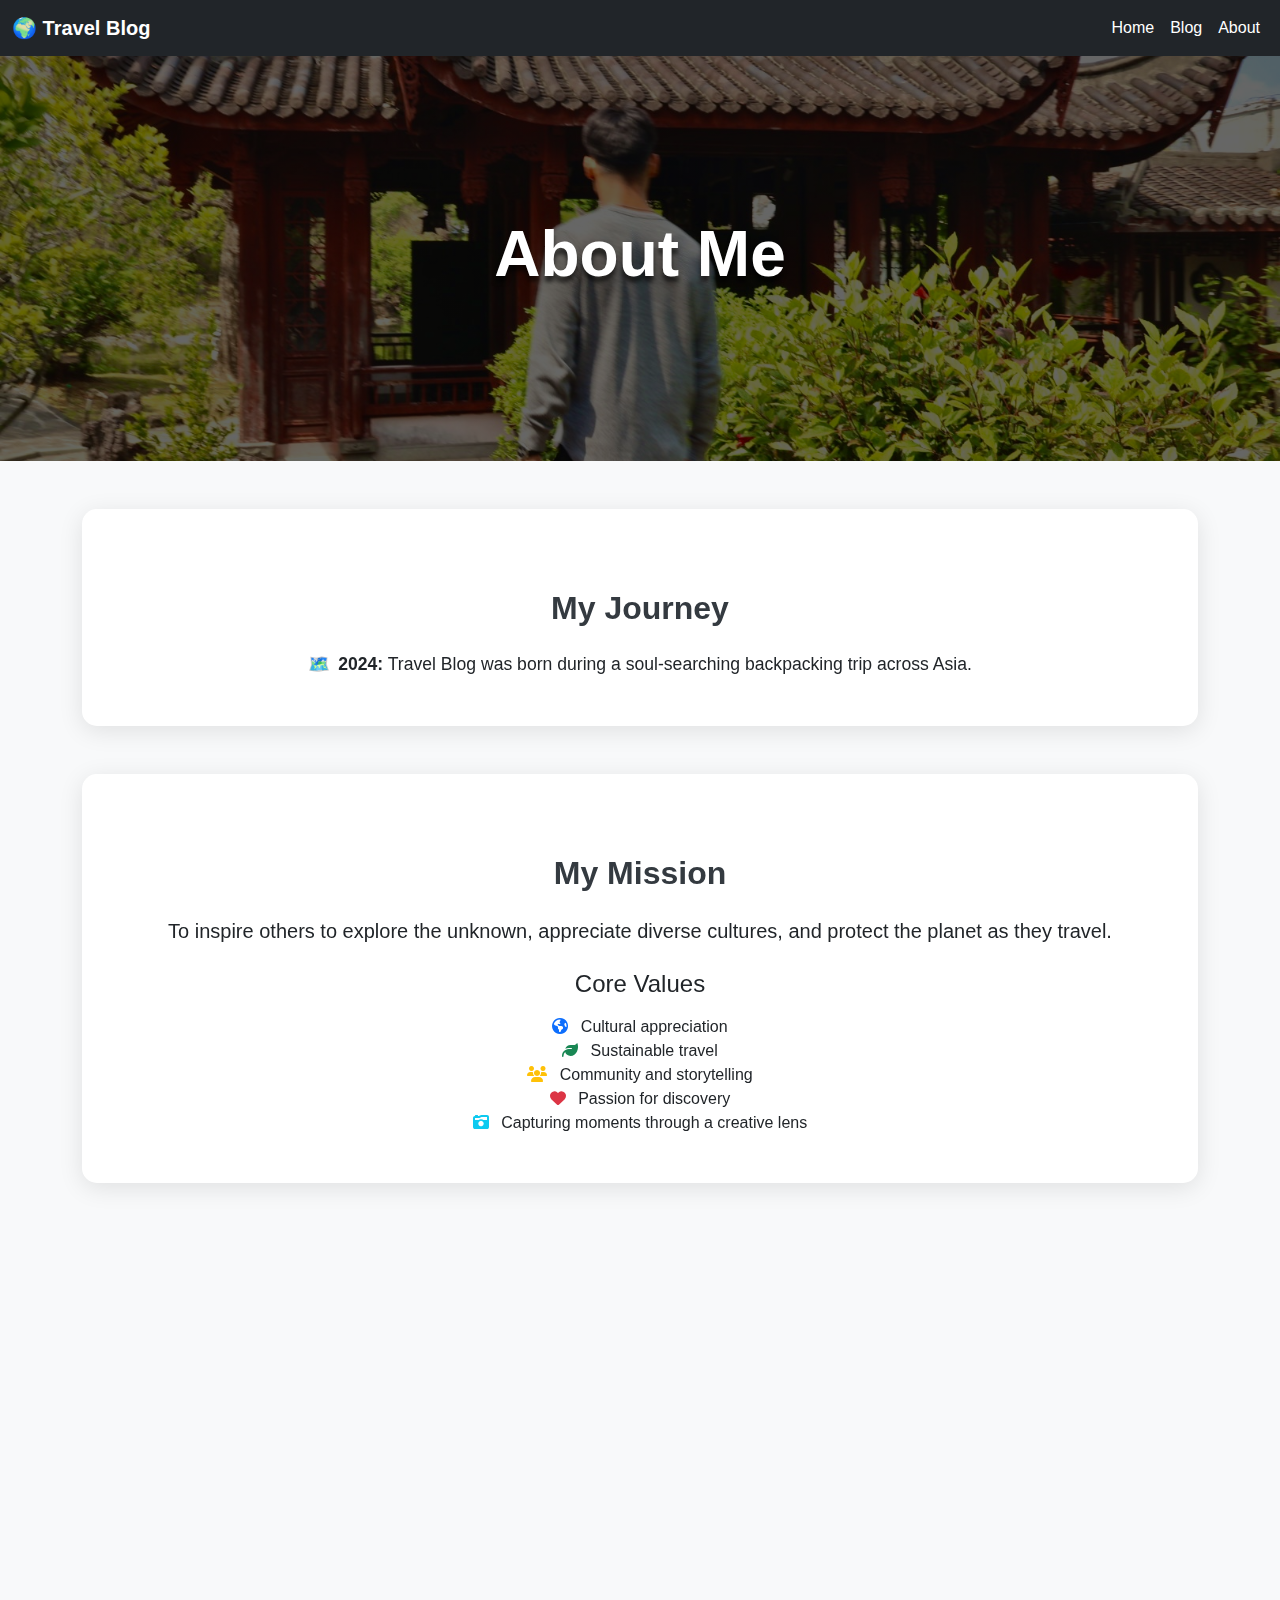
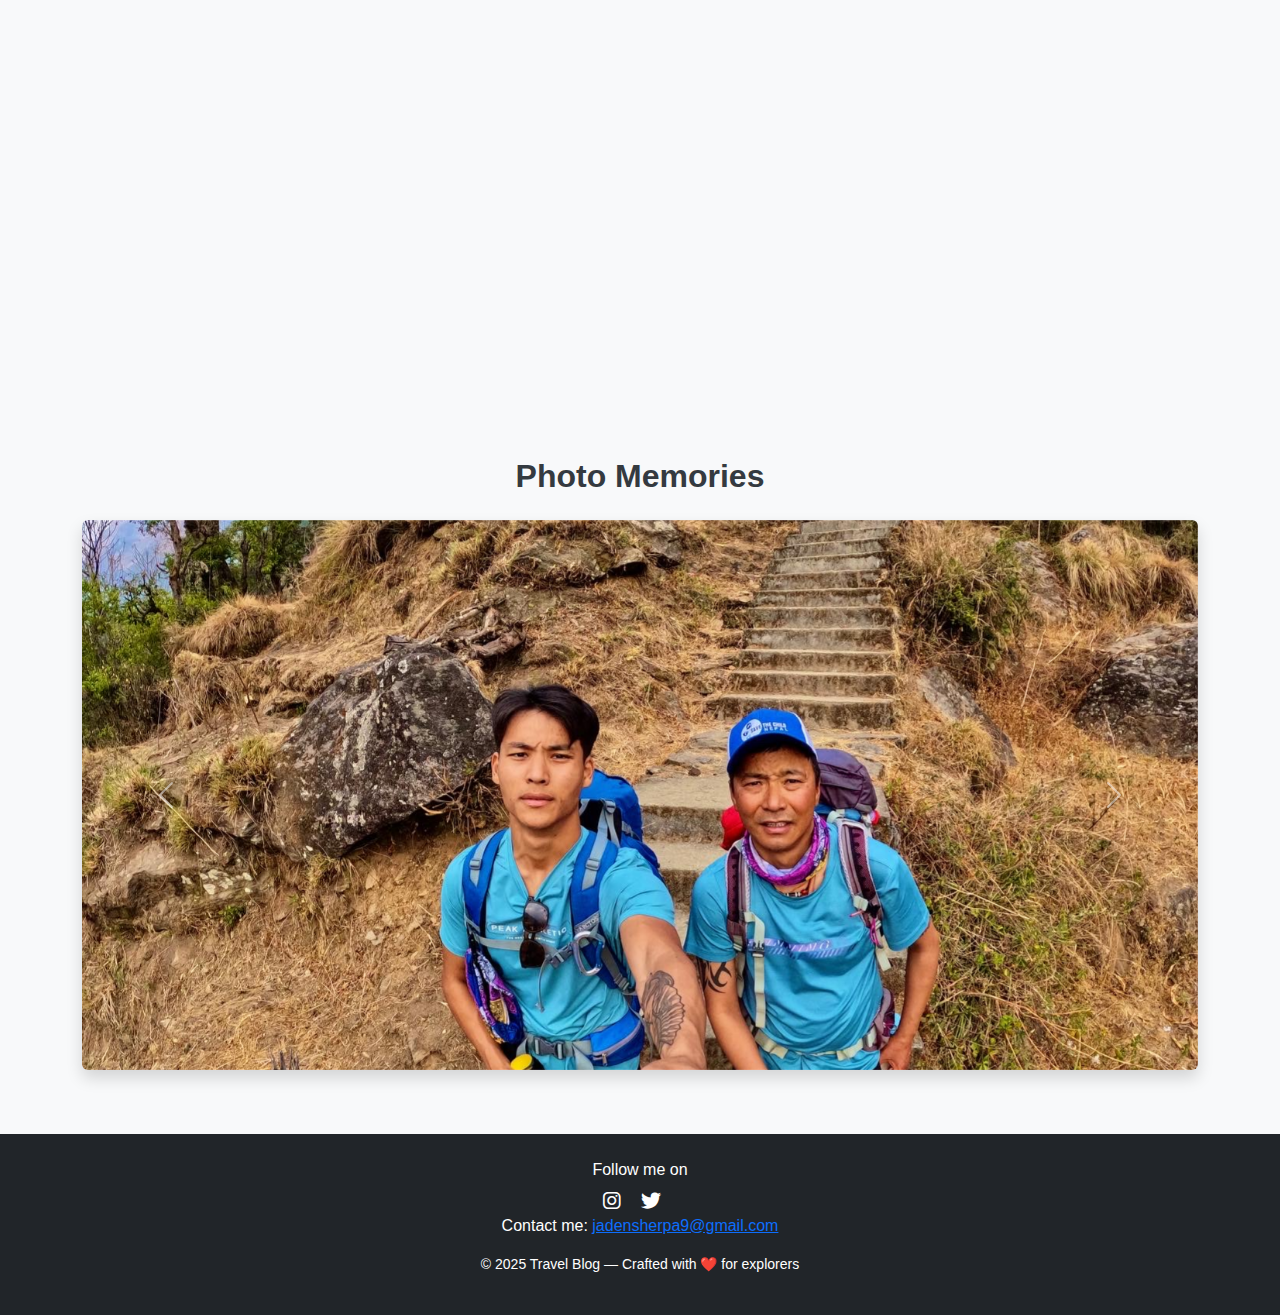
<file: about.html>
<!DOCTYPE html>
<html lang="en">

<head>
  <meta charset="UTF-8" />
  <meta name="viewport" content="width=device-width, initial-scale=1.0" />
  <title>About | Travel Blog</title>

  <!-- Bootstrap CSS -->
  <link href="https://cdn.jsdelivr.net/npm/bootstrap@5.3.6/dist/css/bootstrap.min.css" rel="stylesheet" />
  <!-- Font Awesome -->
  <link href="https://cdnjs.cloudflare.com/ajax/libs/font-awesome/6.5.0/css/all.min.css" rel="stylesheet" />
  <!-- AOS Animation Library -->
<link href="https://unpkg.com/aos@2.3.4/dist/aos.css" rel="stylesheet" />

  <style>
    body {
      background-color: #f8f9fa;
      font-family: 'Segoe UI', sans-serif;
    }

    .about-hero {
      background: linear-gradient(rgba(0, 0, 0, 0.6), rgba(0, 0, 0, 0.6)),
        url('img/IMG_1290.jpg') center center / cover no-repeat;
      height: 45vh;
      display: flex;
      align-items: center;
      justify-content: center;
      color: white;
    }

    .about-hero h1 {
      font-size: 4rem;
      font-weight: bold;
      padding: 0.75rem 1.5rem;
      border-radius: 10px;
      text-shadow: 0 6px 4px rgba(0, 0, 0, 0.6);
    }

    .section-title {
      text-align: center;
      margin-top: 3rem;
      margin-bottom: 1.5rem;
      font-size: 2rem;
      font-weight: bold;
      color: #343a40;
    }

    .mission-values {
      background: white;
      padding: 2rem;
      border-radius: 15px;
      box-shadow: 0 5px 25px rgba(0, 0, 0, 0.1);
    }

    .timeline li {
      margin-bottom: 1rem;
      font-size: 1.1rem;
    }

    .timeline li::before {
      content: "🗺️";
      margin-right: 0.5rem;
    }

    .team-card img {
      height: 400px;
      object-fit: cover;
      border-top-left-radius: 15px;
      border-top-right-radius: 15px;
    }

    .team-card {
      border: none;
      border-radius: 15px;
      box-shadow: 0 5px 20px rgba(0, 0, 0, 0.1);
      transition: transform 0.3s;
    }

    .team-card:hover {
      transform: translateY(-5px);
    }
    
    .carousel img {
      width: 250px;    
      height: 550px;   
      object-fit: cover; 
    }
    footer {
      margin-top: 4rem;
    }

    footer a:hover {
      color: #0dcaf0 !important;
    }
  </style>
</head>

<body>

  <!-- Navbar -->
  <nav class="navbar navbar-expand-lg navbar-dark bg-dark">
    <div class="container-fluid">
      <a class="navbar-brand fw-bold" href="#">🌍 Travel Blog</a>
      <button class="navbar-toggler" type="button" data-bs-toggle="collapse" data-bs-target="#navbarNav">
        <span class="navbar-toggler-icon"></span>
      </button>
      <div class="collapse navbar-collapse" id="navbarNav">
        <ul class="navbar-nav ms-auto">
          <li class="nav-item"><a class="nav-link active" href="index.html">Home</a></li>
          <li class="nav-item"><a class="nav-link active" href="blog.html">Blog</a></li>
          <li class="nav-item"><a class="nav-link active" href="about.html">About</a></li>
        </ul>
      </div>
    </div>
  </nav>

  <!-- Hero Section -->
  <div class="about-hero">
    <h1>About Me</h1>
  </div>

  <!-- Journey -->
  <section class="container my-5">
    <div class="mission-values text-center" data-aos="fade-up" data-aos-duration="3000">
      <h2 class="section-title">My Journey</h2>
      <ul class="timeline list-unstyled">
        <li><strong>2024:</strong> Travel Blog was born during a soul-searching backpacking trip across Asia.</li>
      </ul>
    </div>
  </section>
  

  <!-- Mission & Values -->
  <section class="container my-5">
    <div class="mission-values text-center" data-aos="fade-up" data-aos-duration="3000">
      <h2 class="section-title">My Mission</h2>
      <p class="lead">To inspire others to explore the unknown, appreciate diverse cultures, and protect the planet as they travel.</p>
      <h4 class="mt-4">Core Values</h4>
      <ul class="list-unstyled mt-3">
        <li><i class="fas fa-globe-americas me-2 text-primary"></i> Cultural appreciation</li>
        <li><i class="fas fa-leaf me-2 text-success"></i> Sustainable travel</li>
        <li><i class="fas fa-users me-2 text-warning"></i> Community and storytelling</li>
        <li><i class="fas fa-heart me-2 text-danger"></i> Passion for discovery</li>
        <li><i class="fas fa-camera-retro me-2 text-info"></i> Capturing moments through a creative lens</li>
      </ul>
    </div>
  </section>

  <!-- Profile -->
  <div data-aos="flip-left">
  <section class="container my-5">
    <div class="mission-values text-center">
      <h2 class="section-title">My Profile</h2>
      <div class="row g-4 justify-content-center">
        <div class="col-md-5">
          <div class="card team-card">
            <img src="img/jaden img.JPG" class="card-img-top" alt="Jaden" />
            <div class="card-body text-center">
              <h5 class="card-title">Jaden Sherpa</h5>
              <p class="card-text">Creator & World Explorer</p>
              <p class="small text-muted">Hi, I’m Jaden. I’m a 24-year-old wanderer who has explored over 10 countries. My mission is to share authentic travel experiences, connect with people across cultures, and uncover hidden gems through storytelling, photography, and adventure.</p>
            </div>
          </div>
        </div>
      </div>
    </div>
  </section>
  </div>

  <!-- Travel Photo Carousel -->
<section class="container my-5">
  <h2 class="section-title text-center">Photo Memories</h2>
  <div id="travelCarousel" class="carousel slide" data-bs-ride="carousel">
    <div class="carousel-inner rounded shadow">
      <div class="carousel-item active">
        <img src="img/471DCBC1-8A5C-48F9-A937-54272EF47F3B.JPG" class="d-block w-100" alt="Travel Photo 1">
      </div>
      <div class="carousel-item">
        <img src="img/889ECEAC-9432-4E5C-9904-0B87840B49DB.JPG" class="d-block w-100" alt="Travel Photo 2">
      </div>
      <div class="carousel-item">
        <img src="img/IMG_1290.jpg" class="d-block w-100" alt="Travel Photo 3">
      </div>
    </div>
    <button class="carousel-control-prev" type="button" data-bs-target="#travelCarousel" data-bs-slide="prev">
      <span class="carousel-control-prev-icon"></span>
    </button>
    <button class="carousel-control-next" type="button" data-bs-target="#travelCarousel" data-bs-slide="next">
      <span class="carousel-control-next-icon"></span>
    </button>
  </div>
</section>
  
</div>

  <!-- Footer -->
  <footer class="bg-dark text-white text-center py-4">
    <div class="container">
      <p class="mb-2">Follow me on</p>
      <a href="https://www.instagram.com/sherpafi/" class="text-white me-3"><i class="fab fa-instagram fa-lg"></i></a>
      <a href="#" class="text-white me-3"><i class="fab fa-twitter fa-lg"></i></a>
      <p>Contact me: <a href="#">jadensherpa9@gmail.com</a></p>
      <p class="mt-3 small">© 2025 Travel Blog — Crafted with ❤️ for explorers</p>
    </div>
  </footer>

  <!-- Bootstrap Bundle JS -->
  <script src="https://cdn.jsdelivr.net/npm/bootstrap@5.3.6/dist/js/bootstrap.bundle.min.js"></script>
  <!-- AOS JS -->
<script src="https://unpkg.com/aos@2.3.4/dist/aos.js"></script>
<script>
  AOS.init();
</script>
</body>

</html>
</file>
